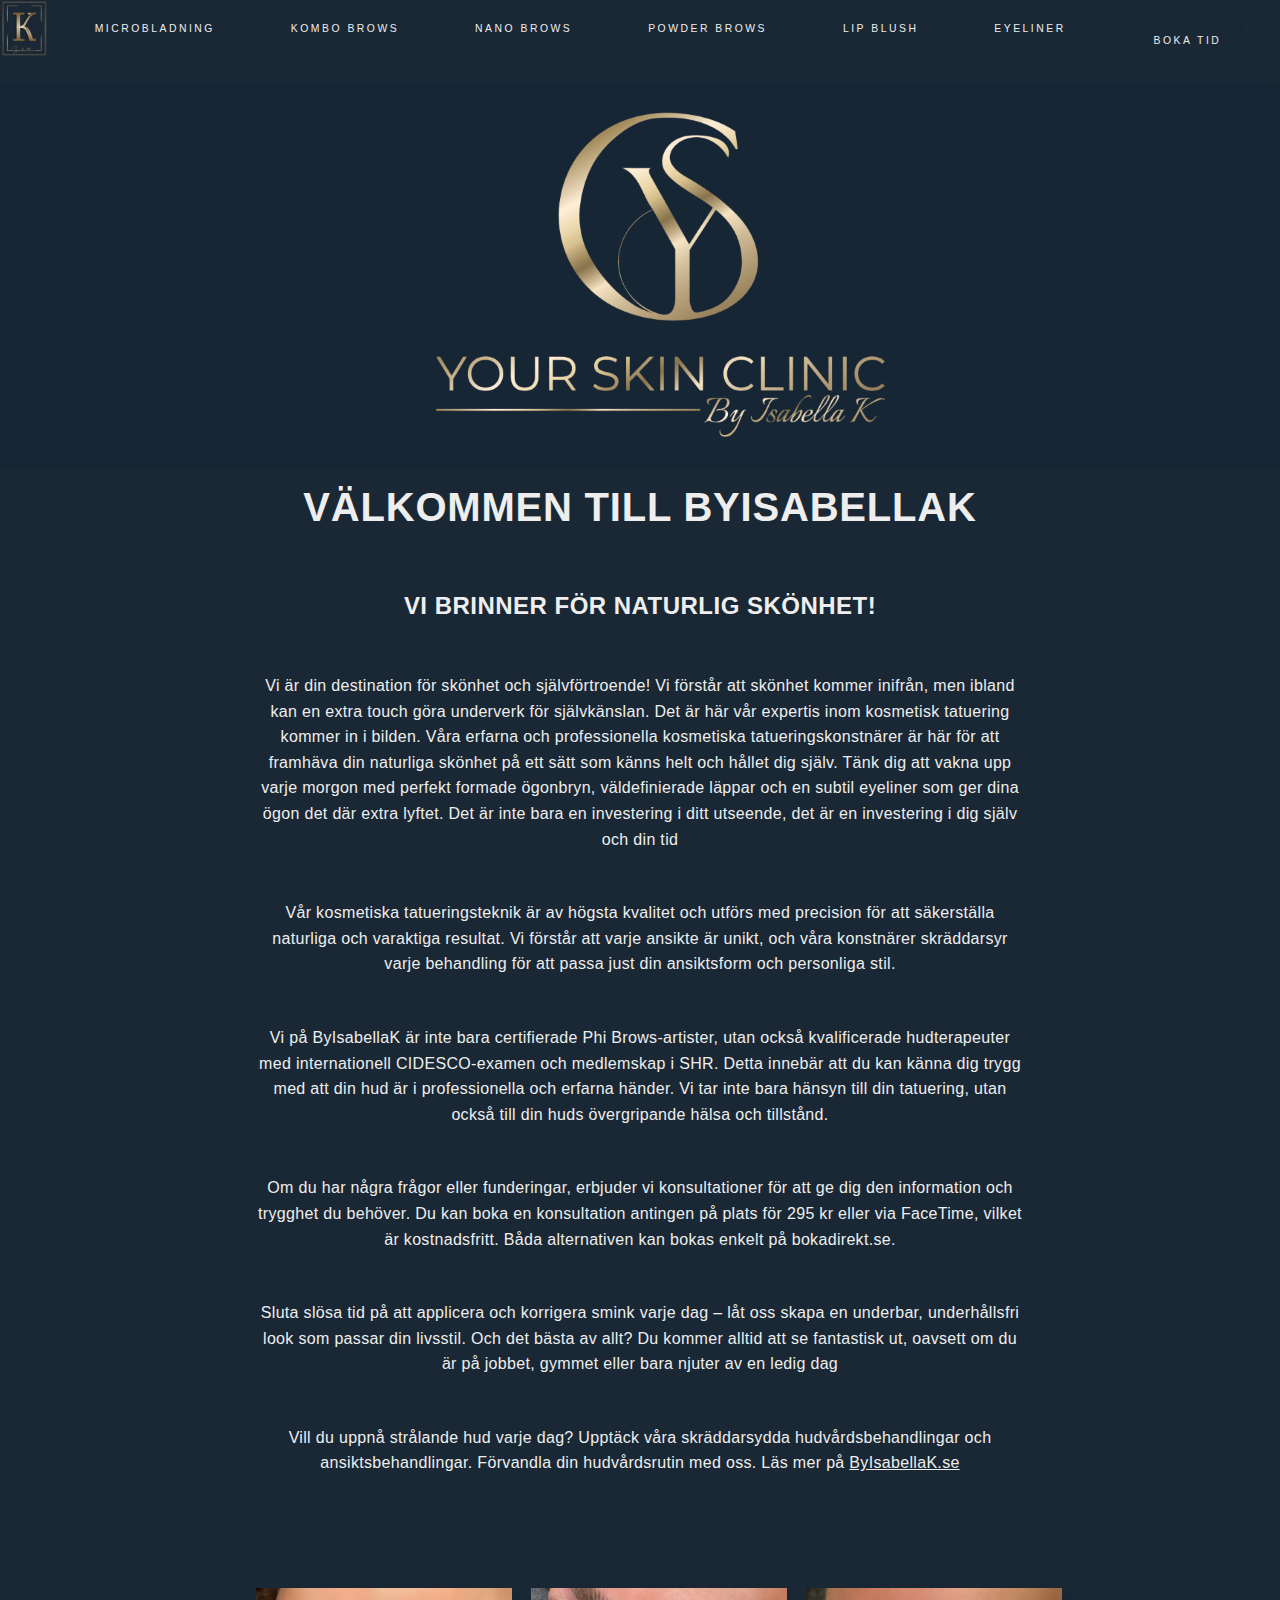
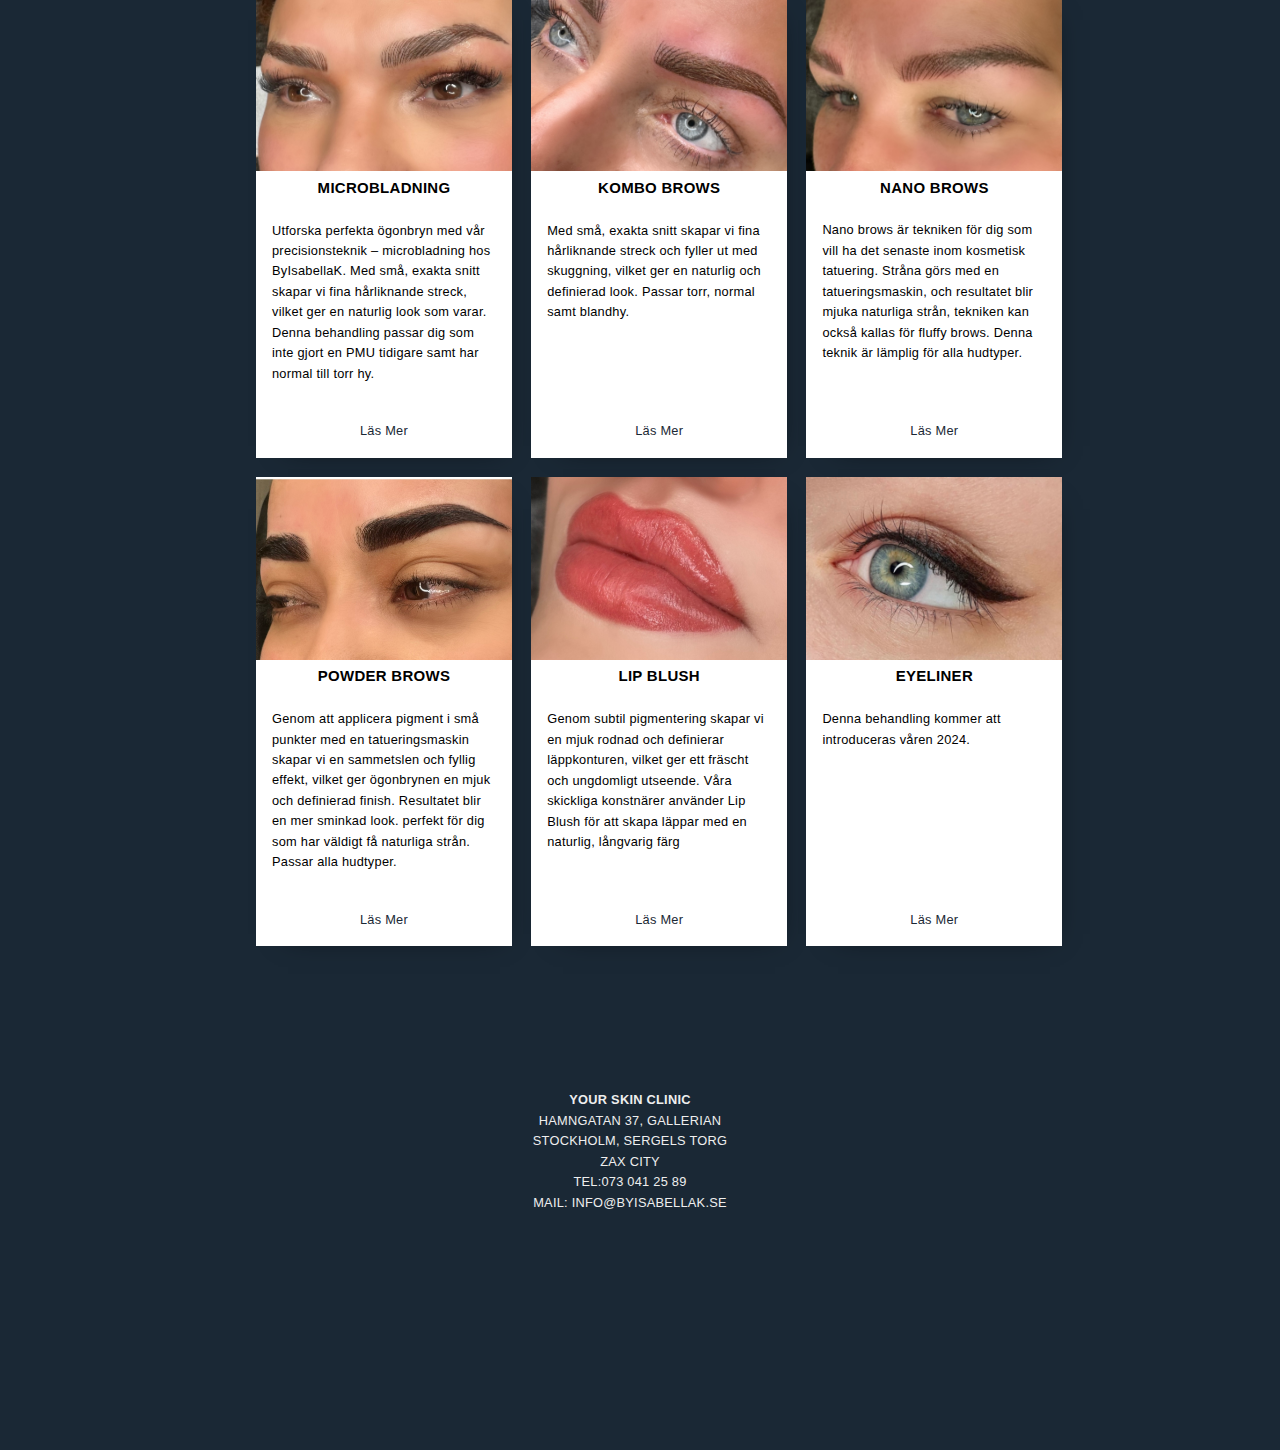
<file: index.html>
<!DOCTYPE html>
<html lang="en">
  <head>
    <meta charset="UTF-8" />
    <meta name="viewport" content="width=device-width, initial-scale=1.0" />
    <title>ByIsabellaK</title>
    <link rel="stylesheet" href="style.css" />
  </head>

  <body>
    <!-- Messenger Pluginprogram för chatt Code -->
    <div id="fb-root"></div>

    <!-- Your Pluginprogram för chatt code -->
    <div id="fb-customer-chat" class="fb-customerchat"></div>

    <script>
      var chatbox = document.getElementById("fb-customer-chat");
      chatbox.setAttribute("page_id", "108899498593846");
      chatbox.setAttribute("attribution", "biz_inbox");
    </script>

    <!-- Your SDK code -->
    <script>
      window.fbAsyncInit = function () {
        FB.init({
          xfbml: true,
          version: "v18.0",
        });
      };

      (function (d, s, id) {
        var js,
          fjs = d.getElementsByTagName(s)[0];
        if (d.getElementById(id)) return;
        js = d.createElement(s);
        js.id = id;
        js.src = "https://connect.facebook.net/sv_SE/sdk/xfbml.customerchat.js";
        fjs.parentNode.insertBefore(js, fjs);
      })(document, "script", "facebook-jssdk");
    </script>

    <!-- Preloader
    <div class="preloader">
      <img class="logo" src="./huvudsida/navlogga-huvudsida.png" alt="logo" />
    </div>
  -->

    <div class="bigcontainer-huvudsida">
      <div class="container-1huvudsida">
        <section class="section-1huvudsida">
          <a href="index.html">
            <img
              src="huvudsida/navlogga-huvudsida.png"
              class="navlogga-huvudsida"
            />
          </a>
          <nav class="hero-1huvudsida">
            <ol class="hero-1huvudsida">
              <li class="hero-1huvudsida-element">
                <a href="microbladning.html" class="hero-1huvudsida-element"
                  >Microbladning
                </a>
              </li>
              <li class="hero-1huvudsida-element">
                <a href="kombo_brows.html" class="hero-1huvudsida-element"
                  >Kombo brows</a
                >
              </li>
              <li class="hero-1huvudsida-element">
                <a href="nano_brows.html" class="hero-1huvudsida-element"
                  >Nano brows</a
                >
              </li>
              <li class="hero-1huvudsida-element">
                <a href="powder_brows.html" class="hero-1huvudsida-element"
                  >Powder brows</a
                >
              </li>
              <li class="hero-1huvudsida-element">
                <a href="lip_blush.html" class="hero-1huvudsida-element"
                  >Lip Blush</a
                >
              </li>
              <li class="hero-1huvudsida-element">
                <a href="eyeliner.html" class="hero-1huvudsida-element"
                  >Eyeliner</a
                >
              </li>
              <li class="hero-1huvudsida-element">
                <a
                  href="https://bokadirekt.se/places/by-isabella-k-48263"
                  target="_blank"
                  class="hero-1huvudsida-element button bokatidknapp"
                  >Boka tid</a
                >
              </li>
            </ol>
            <div class="hamburger-container">
              <span>MENY</span>
              <div class="hamburger">
                <span class="bar"></span>
                <span class="bar"></span>
                <span class="bar"></span>
              </div>
            </div>
          </nav>
        </section>
      </div>

      <div class="container-2huvudsida">
        <img
          alt="Ansiktsbehandling"
          src="huvudsida/nylogga.png"
          class="cover-picture-huvudsida"
        />
      </div>
      <div class="container-3huvudsida">
        <section class="section-2huvudsida">
          <h3 class="text-1huvudsida">Välkommen till ByIsabellaK</h3>
          <h4 class="text-2huvudsida">Vi brinner för naturlig skönhet!</h4>

          <p class="text-3huvudsida">
            Vi är din destination för skönhet och självförtroende! Vi förstår
            att skönhet kommer inifrån, men ibland kan en extra touch göra
            underverk för självkänslan. Det är här vår expertis inom kosmetisk
            tatuering kommer in i bilden. Våra erfarna och professionella
            kosmetiska tatueringskonstnärer är här för att framhäva din
            naturliga skönhet på ett sätt som känns helt och hållet dig själv.
            Tänk dig att vakna upp varje morgon med perfekt formade ögonbryn,
            väldefinierade läppar och en subtil eyeliner som ger dina ögon det
            där extra lyftet. Det är inte bara en investering i ditt utseende,
            det är en investering i dig själv och din tid
          </p>

          <p class="text-4huvudsida">
            Vår kosmetiska tatueringsteknik är av högsta kvalitet och utförs med
            precision för att säkerställa naturliga och varaktiga resultat. Vi
            förstår att varje ansikte är unikt, och våra konstnärer skräddarsyr
            varje behandling för att passa just din ansiktsform och personliga
            stil.
          </p>
          <p class="text-4huvudsida">
            Vi på ByIsabellaK är inte bara certifierade Phi Brows-artister, utan
            också kvalificerade hudterapeuter med internationell CIDESCO-examen
            och medlemskap i SHR. Detta innebär att du kan känna dig trygg med
            att din hud är i professionella och erfarna händer. Vi tar inte bara
            hänsyn till din tatuering, utan också till din huds övergripande
            hälsa och tillstånd.
          </p>
          <p class="text-4huvudsida">
            Om du har några frågor eller funderingar, erbjuder vi konsultationer
            för att ge dig den information och trygghet du behöver. Du kan boka
            en konsultation antingen på plats för 295 kr eller via FaceTime,
            vilket är kostnadsfritt. Båda alternativen kan bokas enkelt på
            bokadirekt.se.
          </p>

          <p class="text-4huvudsida">
            Sluta slösa tid på att applicera och korrigera smink varje dag – låt
            oss skapa en underbar, underhållsfri look som passar din livsstil.
            Och det bästa av allt? Du kommer alltid att se fantastisk ut,
            oavsett om du är på jobbet, gymmet eller bara njuter av en ledig dag
          </p>
          <p class="text-4huvudsida">
            Vill du uppnå strålande hud varje dag? Upptäck våra skräddarsydda
            hudvårdsbehandlingar och ansiktsbehandlingar. Förvandla din
            hudvårdsrutin med oss. Läs mer på
            <a href="https://www.ByIsabellaK.se">ByIsabellaK.se</a>
          </p>
        </section>
      </div>

      <div class="container-4huvudsida">
        <section class="section-3huvudsida">
          <div class="cont-flyers-huvudsida">
            <img
              src="plasmapen/microbladningframsida.jpg"
              class="cont-flyers-huvudsida-img"
            />
            <h3>Microbladning</h3>
            <p>
              Utforska perfekta ögonbryn med vår precisionsteknik –
              microbladning hos ByIsabellaK. Med små, exakta snitt skapar vi
              fina hårliknande streck, vilket ger en naturlig look som varar.
              Denna behandling passar dig som inte gjort en PMU tidigare samt
              har normal till torr hy.
            </p>
            <a href="microbladning.html" class="lasmer">Läs Mer </a>
          </div>
          <div class="cont-flyers-huvudsida">
            <img
              src="microneedling/KombobrowsNYframsida.jpg"
              class="cont-flyers-huvudsida-img"
            />
            <h3>Kombo Brows</h3>
            <p>
              Med små, exakta snitt skapar vi fina hårliknande streck och fyller
              ut med skuggning, vilket ger en naturlig och definierad look.
              Passar torr, normal samt blandhy.
            </p>
            <a href="kombo_brows.html" class="lasmer">Läs Mer </a>
          </div>
          <div class="cont-flyers-huvudsida">
            <img src="isr/nanobrows.PNG" class="cont-flyers-huvudsida-img" />
            <h3>Nano brows</h3>
            <p>
              Nano brows är tekniken för dig som vill ha det senaste inom
              kosmetisk tatuering. Stråna görs med en tatueringsmaskin, och
              resultatet blir mjuka naturliga strån, tekniken kan också kallas
              för fluffy brows. Denna teknik är lämplig för alla hudtyper.
            </p>
            <a href="lip_blush.html" class="lasmer">Läs Mer </a>
          </div>
          <div class="cont-flyers-huvudsida">
            <img
              src="kemiskpeeling/powderbrowsframsida.jpg"
              class="cont-flyers-huvudsida-img"
            />
            <h3>Powder brows</h3>
            <p>
              Genom att applicera pigment i små punkter med en tatueringsmaskin
              skapar vi en sammetslen och fyllig effekt, vilket ger ögonbrynen
              en mjuk och definierad finish. Resultatet blir en mer sminkad
              look. perfekt för dig som har väldigt få naturliga strån. Passar
              alla hudtyper.
            </p>
            <a href="nano_brows.html" class="lasmer">Läs Mer </a>
          </div>

          <div class="cont-flyers-huvudsida">
            <img
              src="ansiktsbehandling/lipblushNYframsida.jpg"
              class="cont-flyers-huvudsida-img"
            />
            <h3>Lip Blush</h3>
            <p>
              Genom subtil pigmentering skapar vi en mjuk rodnad och definierar
              läppkonturen, vilket ger ett fräscht och ungdomligt utseende. Våra
              skickliga konstnärer använder Lip Blush för att skapa läppar med
              en naturlig, långvarig färg
            </p>
            <a href="#" class="lasmer">Läs Mer </a>
          </div>

          <div class="cont-flyers-huvudsida">
            <img
              src="lashlift/eyelinerframsida.jpg"
              class="cont-flyers-huvudsida-img"
            />
            <h3>Eyeliner</h3>
            <p>Denna behandling kommer att introduceras våren 2024.</p>
            <a href="#" class="lasmer">Läs Mer </a>
          </div>
        </section>
      </div>
      <div class="container-5huvudsida">
        <div class="section-4huvudsida">
          <div class="footermore-info">
            <footer class="footer-container-huvudsida">
              <h3 class="footer-text-1-huvudsida">Your Skin Clinic</h3>
              <p class="footer-address-huvudsida">Hamngatan 37, Gallerian</p>
              <p class="footer-address-huvudsida">Stockholm, Sergels Torg</p>
              <p class="footer-address-huvudsida">Zax City</p>
              <p class="footer-telefon-huvudsida">TEL:073 041 25 89</p>
              <p class="footer-telefon-huvudsida">MAIL: Info@byisabellak.se</p>
            </footer>
          </div>
        </div>
      </div>
    </div>

    <script src="./app.js"></script>
  </body>
</html>
</file>
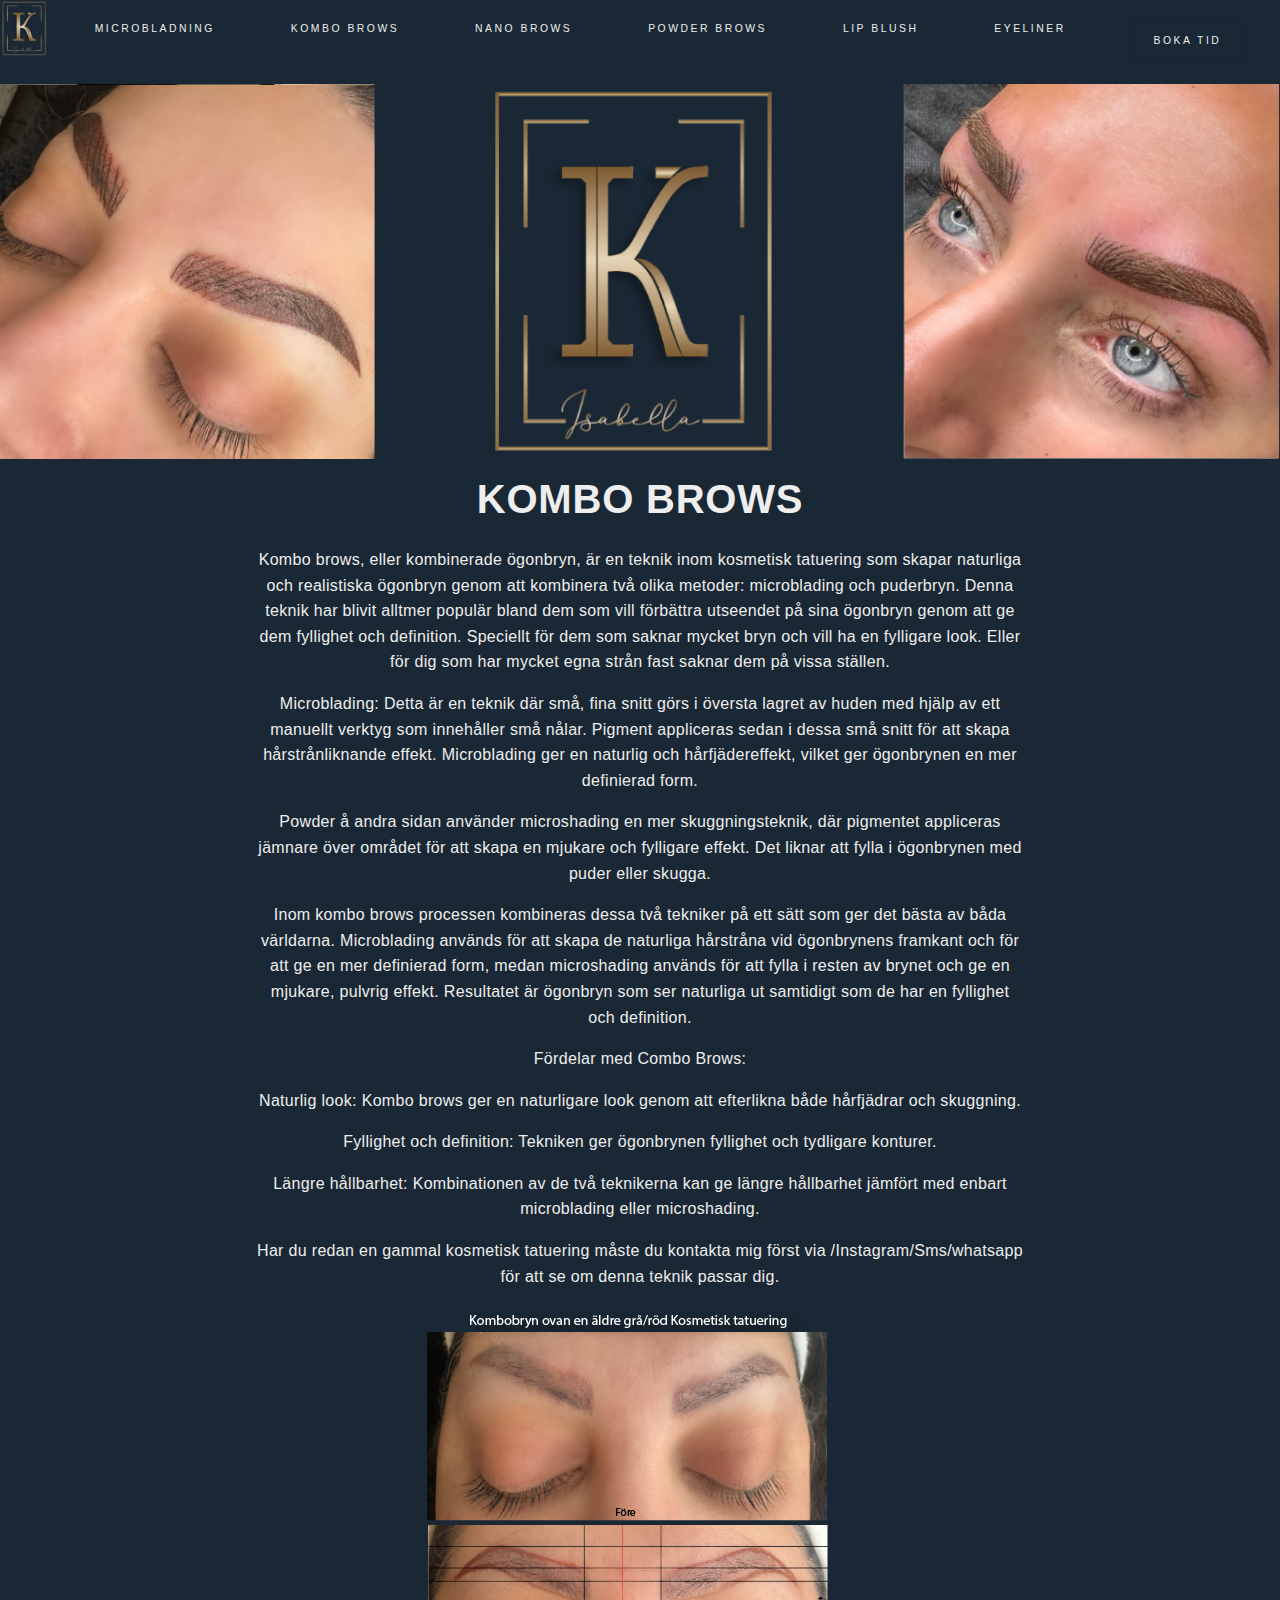
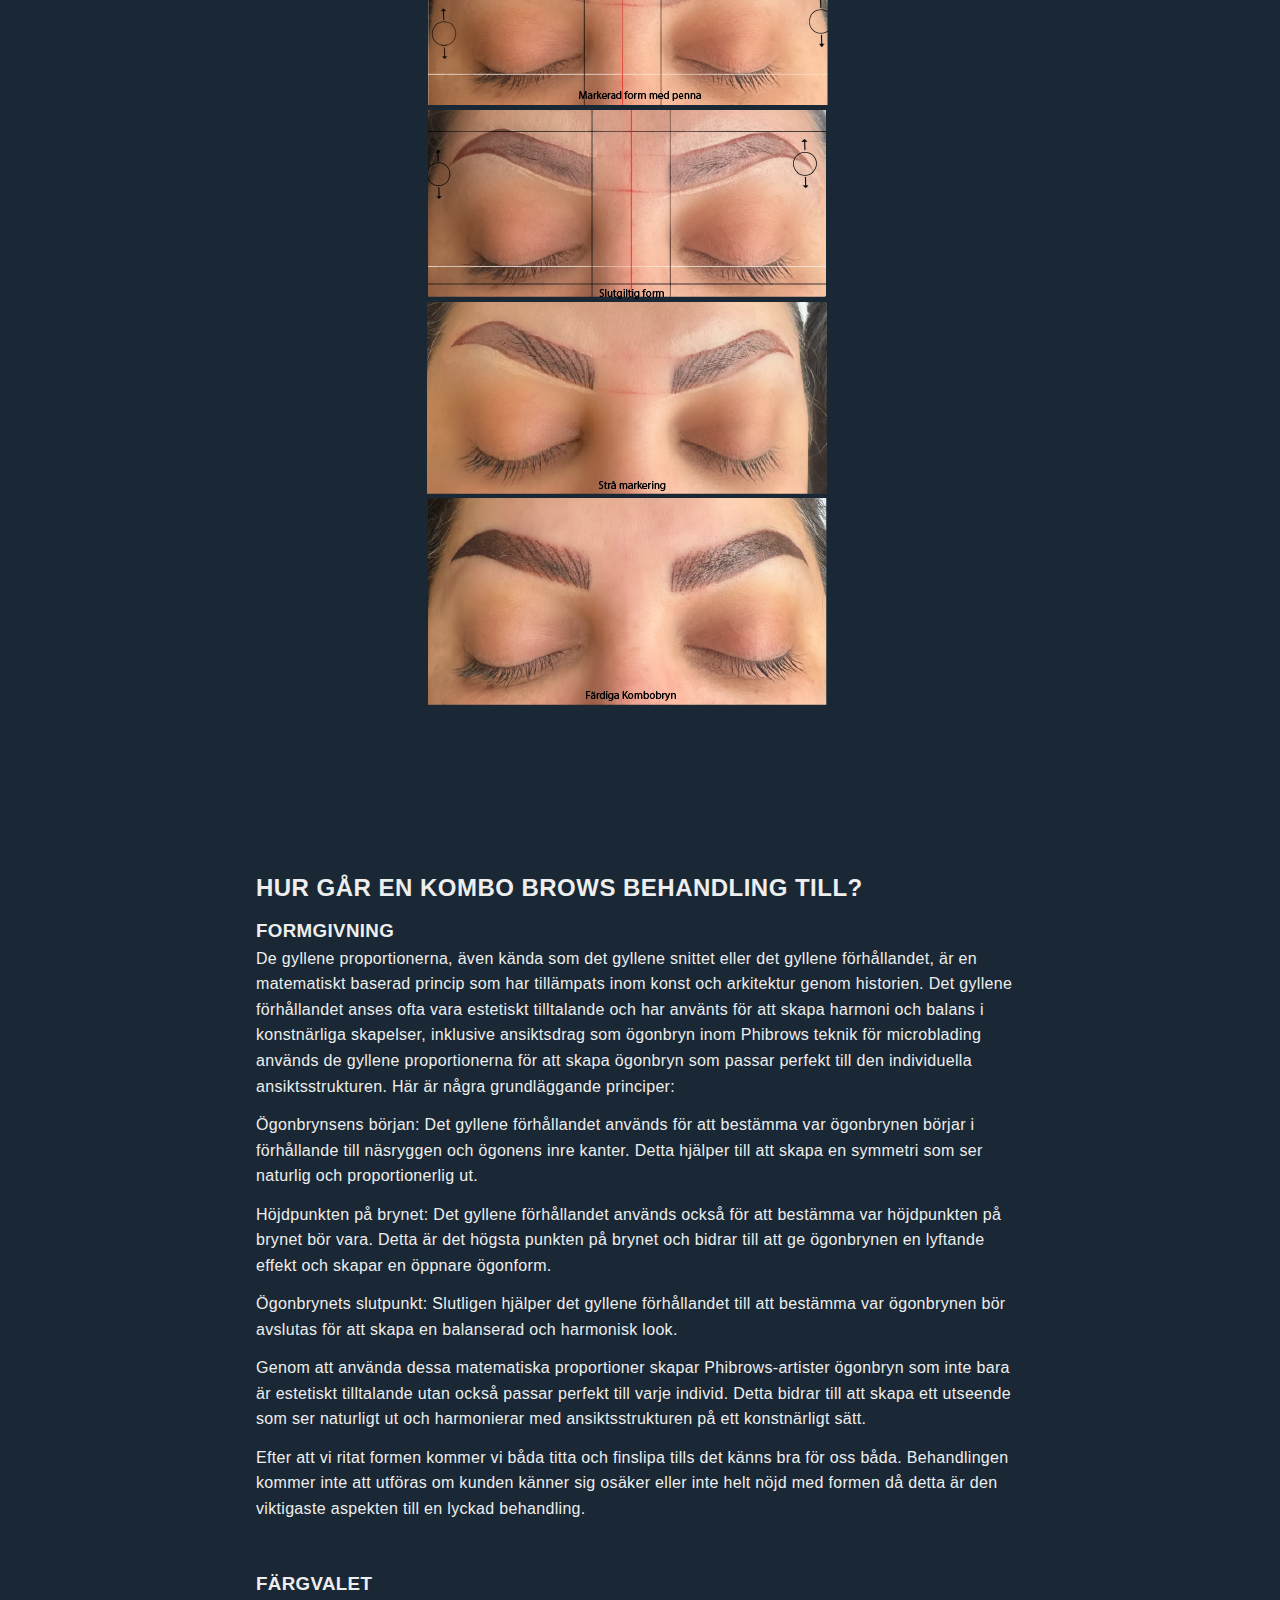
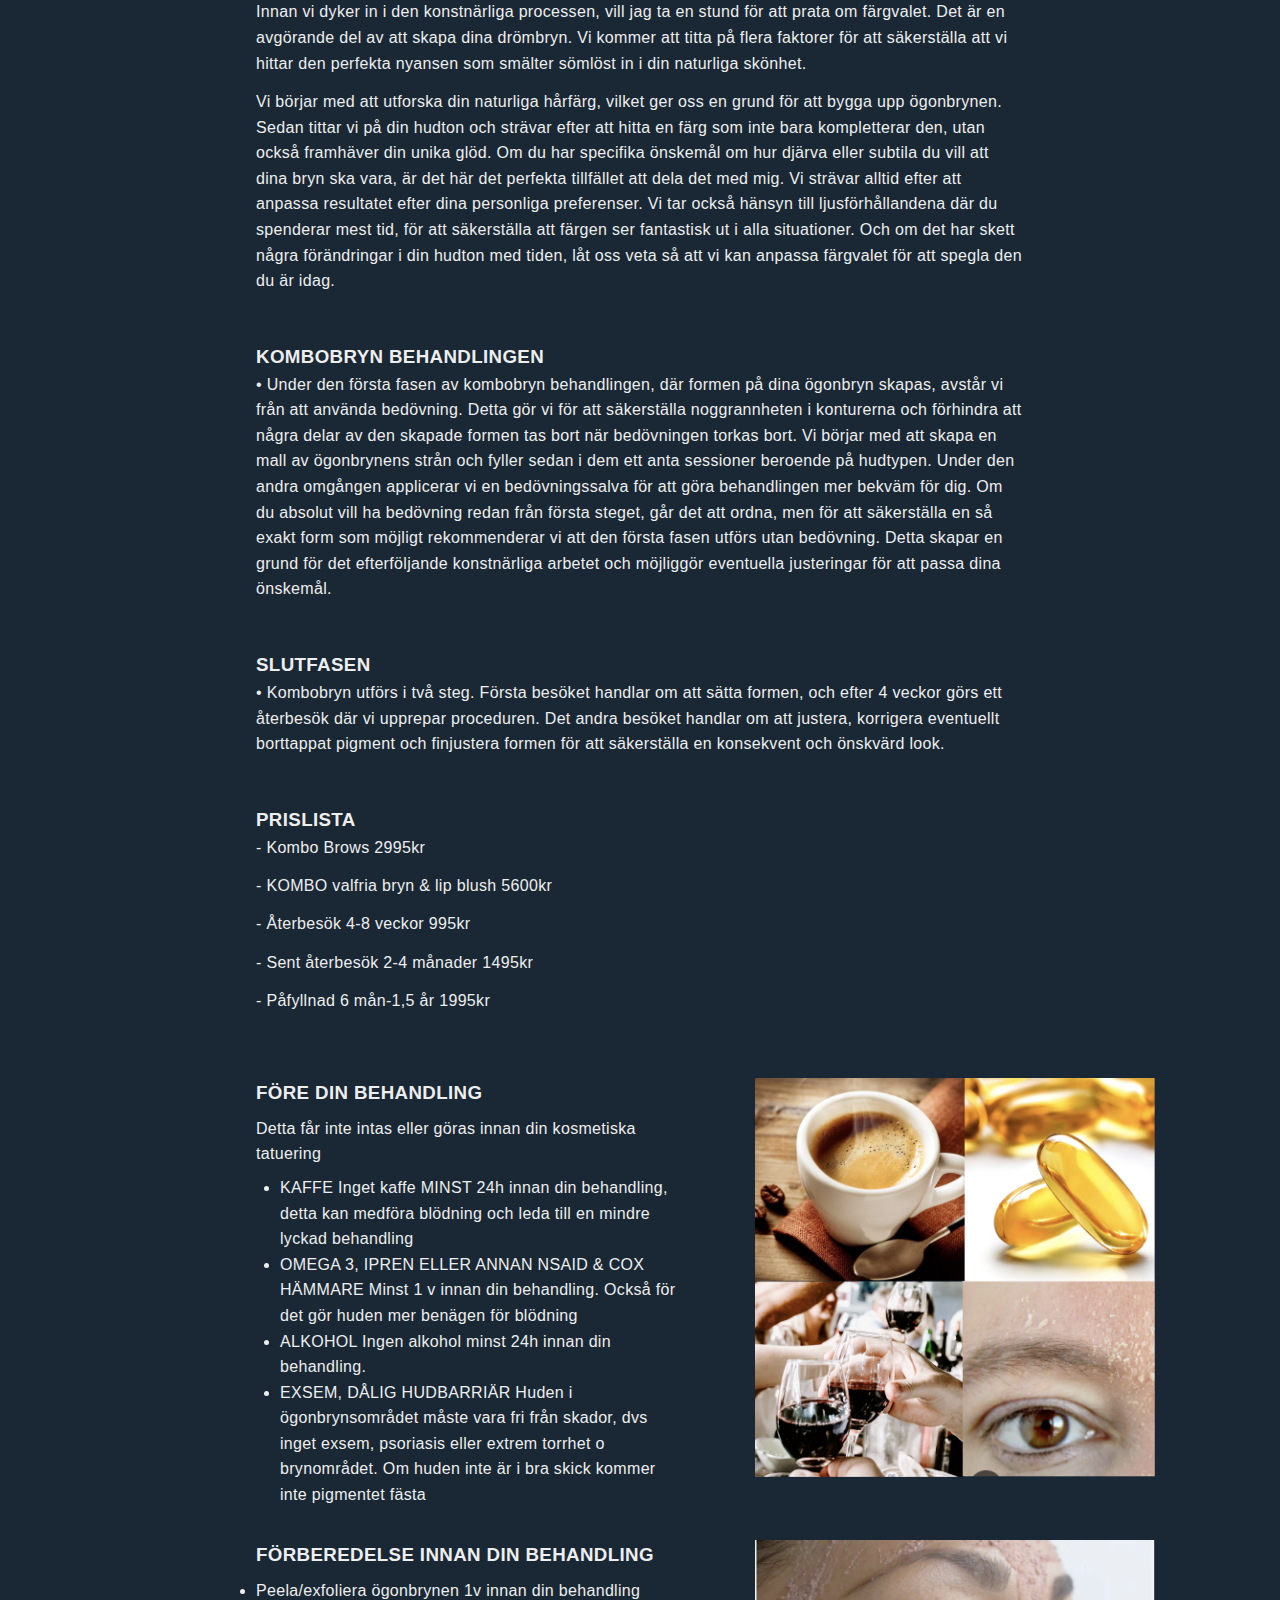
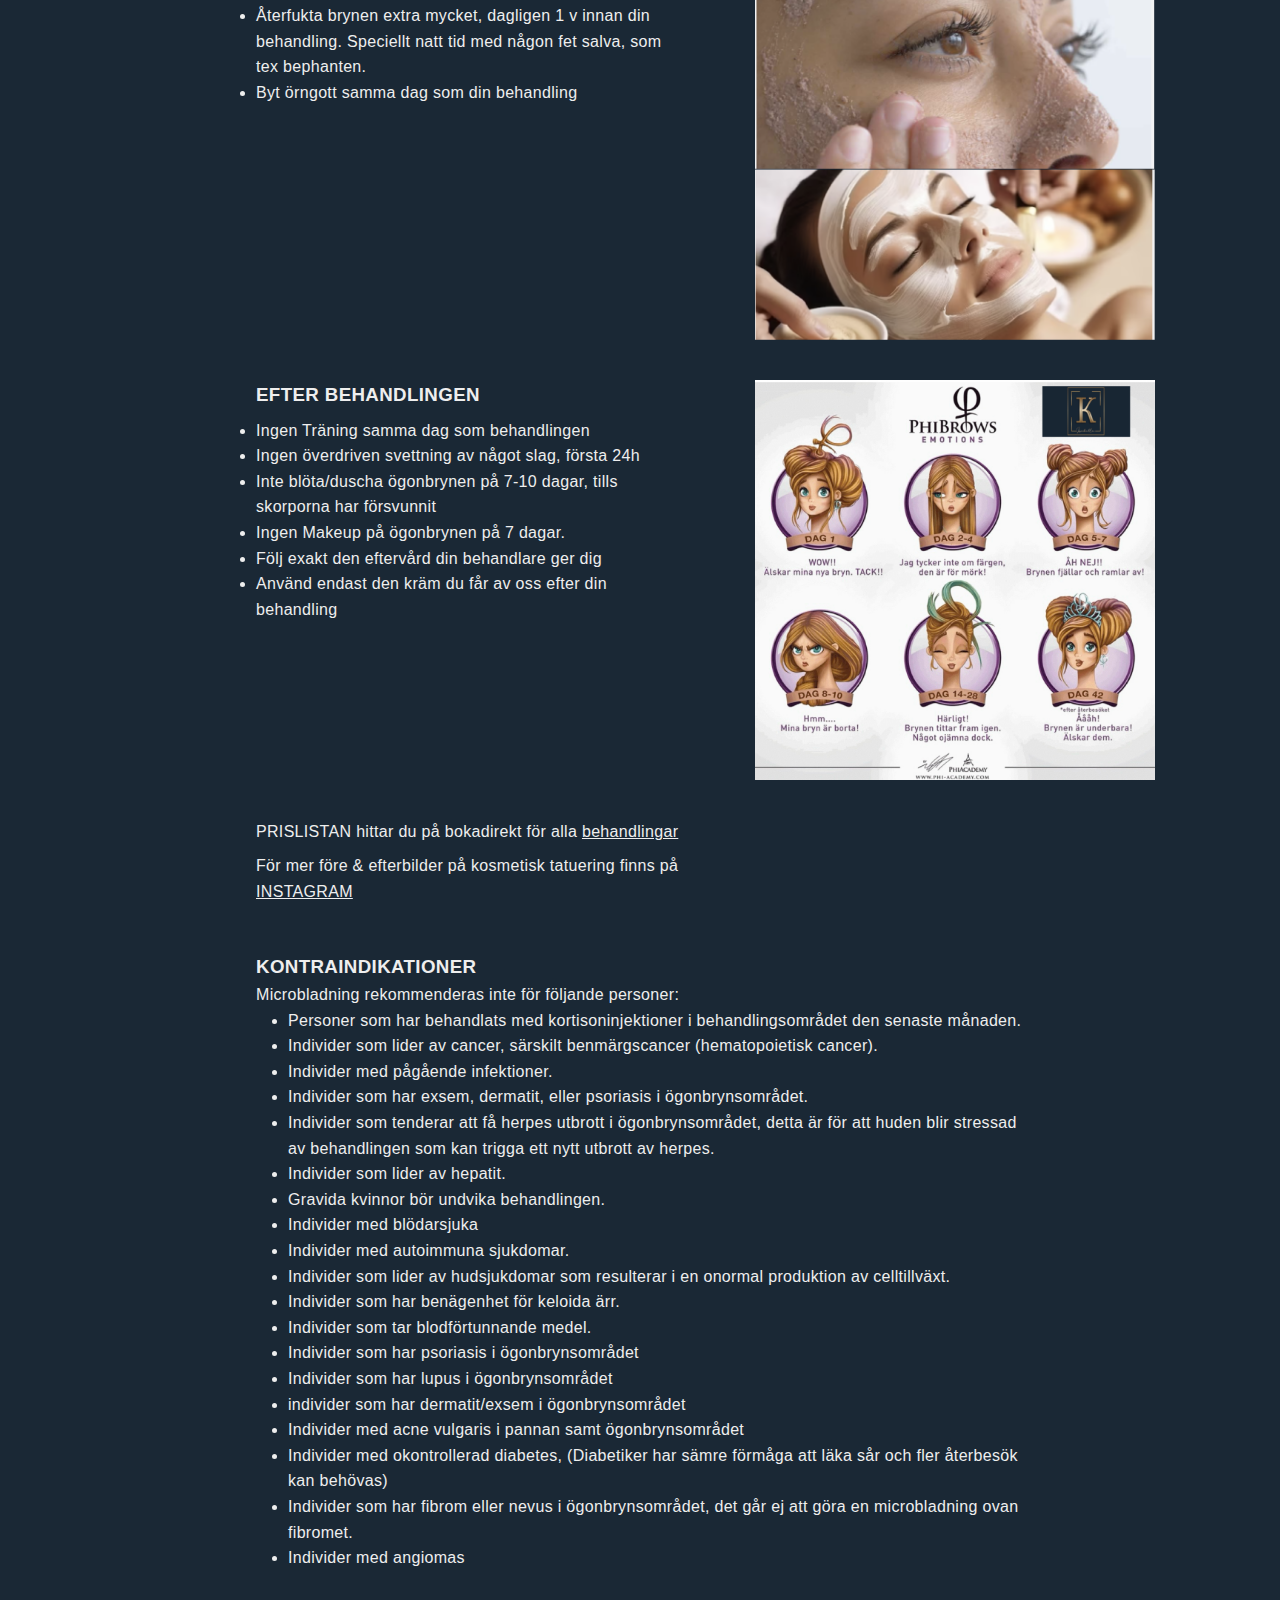
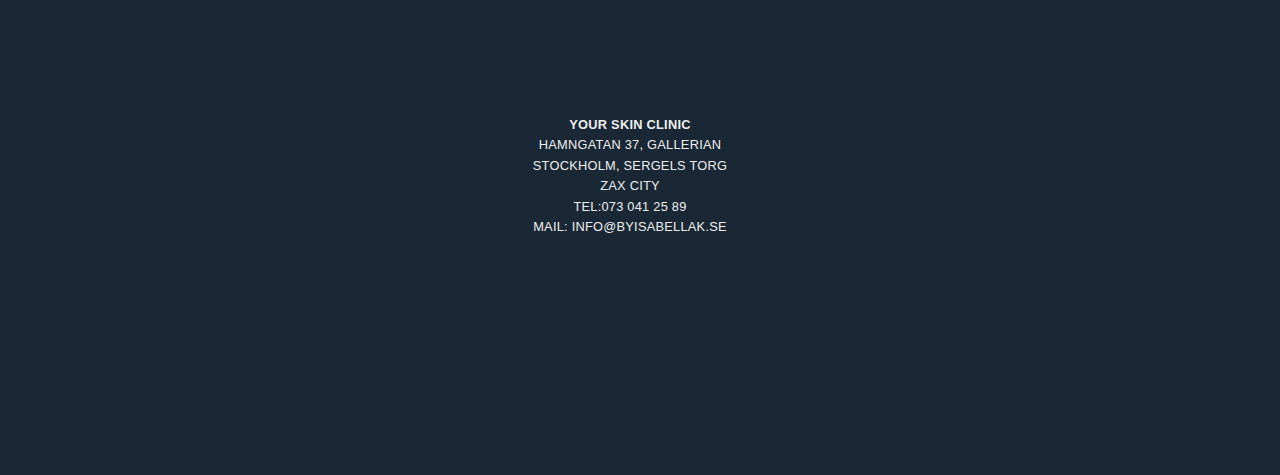
<file: kombo_brows.html>
<!DOCTYPE html>
<html lang="en">
  <head>
    <meta charset="UTF-8" />
    <meta name="viewport" content="width=device-width, initial-scale=1.0" />
    <title>ByIsabellaK</title>
    <link rel="stylesheet" href="style.css" />
  </head>

  <body>
    <!-- Messenger Pluginprogram för chatt Code -->
    <div id="fb-root"></div>

    <!-- Your Pluginprogram för chatt code -->
    <div id="fb-customer-chat" class="fb-customerchat"></div>

    <script>
      var chatbox = document.getElementById("fb-customer-chat");
      chatbox.setAttribute("page_id", "108899498593846");
      chatbox.setAttribute("attribution", "biz_inbox");
    </script>

    <!-- Your SDK code -->
    <script>
      window.fbAsyncInit = function () {
        FB.init({
          xfbml: true,
          version: "v18.0",
        });
      };

      (function (d, s, id) {
        var js,
          fjs = d.getElementsByTagName(s)[0];
        if (d.getElementById(id)) return;
        js = d.createElement(s);
        js.id = id;
        js.src = "https://connect.facebook.net/sv_SE/sdk/xfbml.customerchat.js";
        fjs.parentNode.insertBefore(js, fjs);
      })(document, "script", "facebook-jssdk");
    </script>

    <div class="big-container-microneedling">
      <div class="container-1huvudsida">
        <section class="section-1huvudsida">
          <a href="index.html">
            <img
              src="huvudsida/navlogga-huvudsida.png"
              class="navlogga-huvudsida"
            />
          </a>
          <nav class="hero-1huvudsida">
            <ol class="hero-1huvudsida">
              <li class="hero-1huvudsida-element">
                <a href="microbladning.html" class="hero-1huvudsida-element"
                  >Microbladning
                </a>
              </li>
              <li class="hero-1huvudsida-element">
                <a href="kombo_brows.html" class="hero-1huvudsida-element"
                  >Kombo brows</a
                >
              </li>
              <li class="hero-1huvudsida-element">
                <a href="nano_brows.html" class="hero-1huvudsida-element"
                  >Nano brows</a
                >
              </li>
              <li class="hero-1huvudsida-element">
                <a href="powder_brows.html" class="hero-1huvudsida-element"
                  >Powder brows</a
                >
              </li>
              <li class="hero-1huvudsida-element">
                <a href="lip_blush.html" class="hero-1huvudsida-element"
                  >Lip Blush</a
                >
              </li>
              <li class="hero-1huvudsida-element">
                <a href="eyeliner.html" class="hero-1huvudsida-element"
                  >Eyeliner</a
                >
              </li>
              <li class="hero-1huvudsida-element">
                <a
                  href="https://bokadirekt.se/places/by-isabella-k-48263"
                  target="_blank"
                  class="hero-1huvudsida-element button bokatidknapp"
                  >Boka tid</a
                >
              </li>
            </ol>
            <div class="hamburger-container">
              <span>MENY</span>
              <div class="hamburger">
                <span class="bar"></span>
                <span class="bar"></span>
                <span class="bar"></span>
              </div>
            </div>
          </nav>
        </section>
      </div>
      <div class="container-2microneedling">
        <img
          alt="Ansiktsbehandling"
          src="microneedling/kombobrowsheader.png"
          class="cover-picture-microneedling"
        />
      </div>
      <div class="container-3microneedling">
        <section class="section-3microneedling">
          <h1>kombo brows</h1>
          <p>
            Kombo brows, eller kombinerade ögonbryn, är en teknik inom kosmetisk
            tatuering som skapar naturliga och realistiska ögonbryn genom att
            kombinera två olika metoder: microblading och puderbryn. Denna
            teknik har blivit alltmer populär bland dem som vill förbättra
            utseendet på sina ögonbryn genom att ge dem fyllighet och
            definition. Speciellt för dem som saknar mycket bryn och vill ha en
            fylligare look. Eller för dig som har mycket egna strån fast saknar
            dem på vissa ställen.
          </p>
          <p>
            Microblading: Detta är en teknik där små, fina snitt görs i översta
            lagret av huden med hjälp av ett manuellt verktyg som innehåller små
            nålar. Pigment appliceras sedan i dessa små snitt för att skapa
            hårstrånliknande effekt. Microblading ger en naturlig och
            hårfjädereffekt, vilket ger ögonbrynen en mer definierad form.
          </p>
          <p>
            Powder å andra sidan använder microshading en mer skuggningsteknik,
            där pigmentet appliceras jämnare över området för att skapa en
            mjukare och fylligare effekt. Det liknar att fylla i ögonbrynen med
            puder eller skugga.
          </p>
          <p>
            Inom kombo brows processen kombineras dessa två tekniker på ett sätt
            som ger det bästa av båda världarna. Microblading används för att
            skapa de naturliga hårstråna vid ögonbrynens framkant och för att ge
            en mer definierad form, medan microshading används för att fylla i
            resten av brynet och ge en mjukare, pulvrig effekt. Resultatet är
            ögonbryn som ser naturliga ut samtidigt som de har en fyllighet och
            definition.
          </p>
          <p>Fördelar med Combo Brows:</p>
          <p>
            <strong>Naturlig look:</strong> Kombo brows ger en naturligare look
            genom att efterlikna både hårfjädrar och skuggning.
          </p>
          <p>
            <strong>Fyllighet och definition:</strong> Tekniken ger ögonbrynen
            fyllighet och tydligare konturer.
          </p>
          <p>
            <strong>Längre hållbarhet:</strong> Kombinationen av de två
            teknikerna kan ge längre hållbarhet jämfört med enbart microblading
            eller microshading.
          </p>
          <p>
            Har du redan en gammal kosmetisk tatuering måste du kontakta mig
            först via /Instagram/Sms/whatsapp för att se om denna teknik passar
            dig.
          </p>
          <img
            src="microneedling/Kombobrowsstepby.png"
            class="microbladning-bild"
          />
        </section>
      </div>
      <div class="container-4plasmapen-1">
        <div class="text-2-plasmapen">
          <h2>Hur går en Kombo Brows behandling till?</h2>
          <div class="list-grid-items">
            <div>
              <h3>FORMGIVNING</h3>
              <ul>
                <li>
                  <strong>De gyllene proportionerna,</strong> även kända som det
                  gyllene snittet eller det gyllene förhållandet, är en
                  matematiskt baserad princip som har tillämpats inom konst och
                  arkitektur genom historien. Det gyllene förhållandet anses
                  ofta vara estetiskt tilltalande och har använts för att skapa
                  harmoni och balans i konstnärliga skapelser, inklusive
                  ansiktsdrag som ögonbryn inom Phibrows teknik för microblading
                  används de gyllene proportionerna för att skapa ögonbryn som
                  passar perfekt till den individuella ansiktsstrukturen. Här är
                  några grundläggande principer:
                </li>
                <li>
                  <strong>Ögonbrynsens början:</strong> Det gyllene förhållandet
                  används för att bestämma var ögonbrynen börjar i förhållande
                  till näsryggen och ögonens inre kanter. Detta hjälper till att
                  skapa en symmetri som ser naturlig och proportionerlig ut.
                </li>
                <li>
                  <strong>Höjdpunkten på brynet:</strong> Det gyllene
                  förhållandet används också för att bestämma var höjdpunkten på
                  brynet bör vara. Detta är det högsta punkten på brynet och
                  bidrar till att ge ögonbrynen en lyftande effekt och skapar en
                  öppnare ögonform.
                </li>
                <li>
                  <strong>Ögonbrynets slutpunkt:</strong> Slutligen hjälper det
                  gyllene förhållandet till att bestämma var ögonbrynen bör
                  avslutas för att skapa en balanserad och harmonisk look.
                </li>
                <li>
                  Genom att använda dessa matematiska proportioner skapar
                  Phibrows-artister ögonbryn som inte bara är estetiskt
                  tilltalande utan också passar perfekt till varje individ.
                  Detta bidrar till att skapa ett utseende som ser naturligt ut
                  och harmonierar med ansiktsstrukturen på ett konstnärligt
                  sätt.
                </li>
                <li>
                  Efter att vi ritat formen kommer vi båda titta och finslipa
                  tills det känns bra för oss båda. Behandlingen kommer inte att
                  utföras om kunden känner sig osäker eller inte helt nöjd med
                  formen då detta är den viktigaste aspekten till en lyckad
                  behandling.
                </li>
              </ul>
            </div>
            <div>
              <h3>FÄRGVALET</h3>
              <ul>
                <li>
                  Innan vi dyker in i den konstnärliga processen, vill jag ta en
                  stund för att prata om färgvalet. Det är en avgörande del av
                  att skapa dina drömbryn. Vi kommer att titta på flera faktorer
                  för att säkerställa att vi hittar den perfekta nyansen som
                  smälter sömlöst in i din naturliga skönhet.
                </li>
                <li>
                  Vi börjar med att utforska din naturliga hårfärg, vilket ger
                  oss en grund för att bygga upp ögonbrynen. Sedan tittar vi på
                  din hudton och strävar efter att hitta en färg som inte bara
                  kompletterar den, utan också framhäver din unika glöd. Om du
                  har specifika önskemål om hur djärva eller subtila du vill att
                  dina bryn ska vara, är det här det perfekta tillfället att
                  dela det med mig. Vi strävar alltid efter att anpassa
                  resultatet efter dina personliga preferenser. Vi tar också
                  hänsyn till ljusförhållandena där du spenderar mest tid, för
                  att säkerställa att färgen ser fantastisk ut i alla
                  situationer. Och om det har skett några förändringar i din
                  hudton med tiden, låt oss veta så att vi kan anpassa färgvalet
                  för att spegla den du är idag.
                </li>
              </ul>
            </div>
            <div>
              <h3>KOMBOBRYN BEHANDLINGEN</h3>
              <ul>
                <li>
                  • Under den första fasen av kombobryn behandlingen, där formen
                  på dina ögonbryn skapas, avstår vi från att använda bedövning.
                  Detta gör vi för att säkerställa noggrannheten i konturerna
                  och förhindra att några delar av den skapade formen tas bort
                  när bedövningen torkas bort. Vi börjar med att skapa en mall
                  av ögonbrynens strån och fyller sedan i dem ett anta sessioner
                  beroende på hudtypen. Under den andra omgången applicerar vi
                  en bedövningssalva för att göra behandlingen mer bekväm för
                  dig. Om du absolut vill ha bedövning redan från första steget,
                  går det att ordna, men för att säkerställa en så exakt form
                  som möjligt rekommenderar vi att den första fasen utförs utan
                  bedövning. Detta skapar en grund för det efterföljande
                  konstnärliga arbetet och möjliggör eventuella justeringar för
                  att passa dina önskemål.
                </li>
              </ul>
            </div>
            <div>
              <h3>SLUTFASEN</h3>
              <ul>
                <li>
                  • Kombobryn utförs i två steg. Första besöket handlar om att
                  sätta formen, och efter 4 veckor görs ett återbesök där vi
                  upprepar proceduren. Det andra besöket handlar om att justera,
                  korrigera eventuellt borttappat pigment och finjustera formen
                  för att säkerställa en konsekvent och önskvärd look.
                </li>
              </ul>
            </div>
            <div>
              <h3>PRISLISTA</h3>
              <ul>
                <li><strong>- Kombo Brows</strong> 2995kr</li>
                <li>
                  <strong>- KOMBO valfria bryn & lip blush 5600kr</strong>
                </li>
                <li><strong>- Återbesök 4-8 veckor</strong> 995kr</li>
                <li><strong>- Sent återbesök 2-4 månader </strong> 1495kr</li>
                <li><strong>- Påfyllnad 6 mån-1,5 år</strong> 1995kr</li>
              </ul>
            </div>
          </div>
        </div>
      </div>
      <div class="container-4plasmapen-2">
        <section class="section-4plasmapen">
          <div class="image-plasmapen">
            <div class="text-3-plasmapen">
              <h3>FÖRE DIN BEHANDLING</h3>
              <p>
                Detta får inte intas eller göras innan din kosmetiska tatuering
              </p>
              <ul class="list-text-3-plasmapen">
                <li>
                  <strong>KAFFE</strong> Inget kaffe MINST 24h innan din
                  behandling, detta kan medföra blödning och leda till en mindre
                  lyckad behandling
                </li>
                <li>
                  <strong
                    >OMEGA 3, IPREN ELLER ANNAN NSAID & COX HÄMMARE</strong
                  >
                  Minst 1 v innan din behandling. Också för det gör huden mer
                  benägen för blödning
                </li>
                <li>
                  <strong>ALKOHOL</strong> Ingen alkohol minst 24h innan din
                  behandling.
                </li>
                <li>
                  <strong>EXSEM, DÅLIG HUDBARRIÄR</strong> Huden i
                  ögonbrynsområdet måste vara fri från skador, dvs inget exsem,
                  psoriasis eller extrem torrhet o brynområdet. Om huden inte är
                  i bra skick kommer inte pigmentet fästa
                </li>
              </ul>
            </div>
            <div class="container-bilder-plasmapen">
              <img
                src="ansiktsbehandling/INTEFÖRETATUERING.png"
                class="bilder-plasmapen"
              />
            </div>
          </div>
          <div class="image-plasmapen">
            <div class="text-3-plasmapen">
              <h3>FÖRBEREDELSE INNAN DIN BEHANDLING</h3>
              <ul>
                <li>Peela/exfoliera ögonbrynen 1v innan din behandling</li>
                <li>
                  Återfukta brynen extra mycket, dagligen 1 v innan din
                  behandling. Speciellt natt tid med någon fet salva, som tex
                  bephanten.
                </li>
                <li>Byt örngott samma dag som din behandling</li>
              </ul>
            </div>
            <div class="container-bilder-plasmapen">
              <img
                src="plasmapen/exfolieringtatuering.png"
                class="bilder-plasmapen"
              />
            </div>
          </div>
          <div class="image-plasmapen">
            <div class="text-3-plasmapen">
              <h3>EFTER BEHANDLINGEN</h3>
              <ul>
                <li>Ingen Träning samma dag som behandlingen</li>
                <li>Ingen överdriven svettning av något slag, första 24h</li>
                <li>
                  Inte blöta/duscha ögonbrynen på 7-10 dagar, tills skorporna
                  har försvunnit
                </li>
                <li>Ingen Makeup på ögonbrynen på 7 dagar.</li>
                <li>Följ exakt den eftervård din behandlare ger dig</li>
                <li>
                  Använd endast den kräm du får av oss efter din behandling
                </li>
              </ul>
            </div>
            <div class="container-bilder-plasmapen">
              <img src="plasmapen/phonto 35.JPG" class="bilder-plasmapen" />
            </div>
          </div>
          <div class="image-plasmapen">
            <div class="text-2-plasmapen">
              <p>
                <strong
                  >PRISLISTAN hittar du på bokadirekt för alla
                  <a
                    href="https://bokadirekt.se/places/by-isabella-k-48263"
                    target="_blank"
                    >behandlingar</a
                  ></strong
                >
              </p>
              <p>
                <strong
                  >För mer före & efterbilder på kosmetisk tatuering finns på
                  <a
                    href="https://www.instagram.com/byisabellak"
                    target="_blank"
                  >
                    INSTAGRAM</a
                  ></strong
                >
              </p>
            </div>
          </div>
        </section>
      </div>
      <div class="container-4plasmapen-3">
        <section class="section-4-2plasmapen">
          <div class="avs-1">
            <h3>KONTRAINDIKATIONER</h3>
            <p>Microbladning rekommenderas inte för följande personer:</p>
            <ul>
              <li>
                Personer som har behandlats med kortisoninjektioner i
                behandlingsområdet den senaste månaden.
              </li>
              <li>
                Individer som lider av cancer, särskilt benmärgscancer
                (hematopoietisk cancer).
              </li>
              <li>Individer med pågående infektioner.</li>
              <li>
                Individer som har exsem, dermatit, eller psoriasis i
                ögonbrynsområdet.
              </li>
              <li>
                Individer som tenderar att få herpes utbrott i ögonbrynsområdet,
                detta är för att huden blir stressad av behandlingen som kan
                trigga ett nytt utbrott av herpes.
              </li>
              <li>Individer som lider av hepatit.</li>
              <li>Gravida kvinnor bör undvika behandlingen.</li>
              <li>Individer med blödarsjuka</li>
              <li>Individer med autoimmuna sjukdomar.</li>
              <li>
                Individer som lider av hudsjukdomar som resulterar i en onormal
                produktion av celltillväxt.
              </li>
              <li>Individer som har benägenhet för keloida ärr.</li>
              <li>Individer som tar blodförtunnande medel.</li>

              <li>Individer som har psoriasis i ögonbrynsområdet</li>
              <li>Individer som har lupus i ögonbrynsområdet</li>
              <li>individer som har dermatit/exsem i ögonbrynsområdet</li>
              <li>
                Individer med acne vulgaris i pannan samt ögonbrynsområdet
              </li>
              <li>
                Individer med okontrollerad diabetes, (Diabetiker har sämre
                förmåga att läka sår och fler återbesök kan behövas)
              </li>
              <li>
                Individer som har fibrom eller nevus i ögonbrynsområdet, det går
                ej att göra en microbladning ovan fibromet.
              </li>
              <li>Individer med angiomas</li>
            </ul>
          </div>
        </section>
      </div>
      <div class="container-5huvudsida">
        <div class="section-4huvudsida">
          <div class="footermore-info">
            <footer class="footer-container-huvudsida">
              <h3 class="footer-text-1-huvudsida">Your Skin Clinic</h3>
              <p class="footer-address-huvudsida">Hamngatan 37, Gallerian</p>
              <p class="footer-address-huvudsida">Stockholm, Sergels Torg</p>
              <p class="footer-address-huvudsida">Zax City</p>
              <p class="footer-telefon-huvudsida">TEL:073 041 25 89</p>
              <p class="footer-telefon-huvudsida">MAIL: Info@byisabellak.se</p>
            </footer>
          </div>
        </div>
      </div>
    </div>

    <script src="./app.js"></script>
  </body>
</html>
</file>
<file: style.css>
/*
1. Huvudsida
2. Ansiktsbehandling
3. KemiskPeeling
4. Lashlift
5. Microneedling
6. ISR
7. Plasmapen
*/

* {
  margin: 0;
  padding: 0;
  box-sizing: border-box;
  font-family: "Muli", sans-serif;
  color: #eee;
  letter-spacing: 0.02em;
  line-height: 1.6;
  font-weight: 200;
}

body {
  background-color: #1a2835;
  overflow-x: hidden !important;
}

body h1,
body h2,
body h3,
body h4,
body h5,
body h6 {
  font-weight: bold;
}

/*All Big containers here*/

.bigcontainer-huvudsida {
  width: 100vw;
  display: grid;
  grid-template-columns: auto;
  grid-template-rows: repeat(5, auto);
}

.big-container-ansikte {
  display: grid;
  grid-template-rows: repeat(5, auto);
}

.big-container-isr {
}

.big-container-plasmapen {
}

/*All containers here*/
.container-1huvudsida {
  position: sticky;
  top: 0;
  z-index: 100;
  background-color: #1a2835;
}

.container-3huvudsida {
  margin-bottom: 7rem;
  display: grid;
  width: 100%;
  place-content: center;
}

.container-4huvudsida {
  display: grid;
  place-content: center;
  width: 100%;
}

.container-5huvudsida {
  display: grid;
  width: 100%;
  place-content: center;
  margin-top: 9rem;
}

.container-3ansikte {
  display: grid;
  place-content: center;
  width: 100%;
  margin-bottom: 8rem;
}

.container-6ansikte,
.container6-2ansikte {
  display: grid;
  place-content: center;
  width: 100%;
  margin-bottom: 8rem;
}

.container-4kemiskpeeling,
.container-4lashlift,
.container-4microneedling,
.container-4isr-1,
.container-4isr-2,
.container-4plasmapen-1,
.container-4plasmapen-2,
.container-4plasmapen-3 {
  display: grid;
  place-content: center;
  width: 100%;
}

/*.container-6ansikte {
  justify-self: stretch;
}
*/

.container-3kemiskpeeling,
.container-3lashlift,
.container-3microneedling,
.container-3isr,
.container-3plasmapen {
  display: grid;
  place-content: center;
  width: 100%;
  margin-bottom: 10rem;
}

.container-4kemiskpeeling {
  margin-bottom: 10rem;
}

.container-4isr-1 {
  margin-bottom: 3rem;
}

.container-4plasmapen-1 {
  margin-bottom: 4rem;
}

.container-4plasmapen-3 {
  margin-top: 3rem;
}
/*All sections here*/
.section-1huvudsida {
  display: grid;
  grid-template-columns: auto 1fr;
  grid-template-rows: repeat(4, auto);
  max-width: 100%;
}

.section-2huvudsida {
  max-width: 60vw;
  width: 100%;
  display: grid;
  grid-template-rows: repeat(4, auto);
  gap: 3rem;
  place-items: center;
  justify-content: center;
  font-size: 1rem;
}

.section-3huvudsida {
  display: grid;
  grid-template-columns: 1fr 1fr 1fr;
  grid-template-rows: 1fr 1fr;
  gap: 1.2rem;
  max-width: 60vw;
  width: 100%;
  justify-content: start;
  align-items: stretch;
  font-size: 0.8rem;
  align-content: stretch;
}

.section-4huvudsida {
  height: 40vh;
  width: 100%;
  max-width: 60vw;
  background-color: #1a2835;
  display: grid;
  grid-template-columns: repeat(3, auto);
  grid-template-rows: auto 1fr;
  gap: 10px;
}

.section-3ansikte {
  display: grid;
  grid-template-rows: repeat(9, auto);
  gap: 1rem;
  width: 100%;
  max-width: 60vw;
  text-align: center;
}

.section-4ansikte {
  display: grid;
  grid-template-rows: repeat(7, auto);
  gap: 1rem;
  width: 100%;
  max-width: 60vw;
  text-align: center;
}

.section6-2ansikte {
  display: grid;
  grid-template-rows: repeat(11, auto);
  gap: 1rem;
  width: 100%;
  max-width: 60vw;
}

.section-3kemiskpeeling {
  display: grid;
  grid-template-rows: repeat(6, auto);
  gap: 1rem;
  width: 100%;
  max-width: 60vw;
  text-align: center;
}

.section-4kemiskpeeling {
  display: grid;
  width: 100%;
  max-width: 60vw;
  grid-template-rows: repeat(1fr, 2);
  gap: 2rem;
}

.section-3lashlift {
  display: grid;
  grid-template-rows: repeat(5, auto);
  gap: 1rem;
  width: 100%;
  max-width: 60vw;
  text-align: center;
}

.section-4lashlift {
  display: grid;
  width: 100%;
  max-width: 60vw;
  grid-template-rows: repeat(1fr, 4);
  gap: 2rem;
}

.section-3microneedling {
  display: grid;
  grid-template-rows: repeat(5, auto);
  gap: 1rem;
  width: 100%;
  max-width: 60vw;
  text-align: center;
}

.section-4microneedling {
  display: grid;
  width: 100%;
  max-width: 60vw;
  grid-template-rows: repeat(1fr, 10);
  gap: 3rem;
}

.section-3isr {
  display: grid;
  grid-template-rows: repeat(4, auto);
  gap: 1rem;
  width: 100%;
  max-width: 60vw;
  text-align: center;
}

.section-4isr {
  display: grid;
  width: 100%;
  max-width: 60vw;
  grid-template-rows: repeat(1fr, 10);
  gap: 2rem;
}

.section-3plasmapen {
  display: grid;
  grid-template-rows: repeat(7, auto);
  gap: 1rem;
  width: 100%;
  max-width: 60vw;
  text-align: center;
}

.section-4plasmapen {
  display: grid;
  width: 100%;
  max-width: 60vw;
  grid-template-rows: repeat(1fr, 10);
  gap: 2rem;
}

.section-4-2plasmapen {
  display: grid;
  width: 100%;
  max-width: 60vw;
  grid-template-rows: repeat(1fr, 10);
  gap: 1rem;
}

/*All other smaller div grid containers here*/

.cont-flyers-huvudsida {
  display: grid;
  grid-template-columns: 1fr;
  grid-template-rows: auto auto auto 1fr;
  width: 20vw;
  background-color: white;
  gap: 0.3rem;
  transition: transform 0.2s;
  box-shadow: 10px 10px 27px -22px rgba(0, 0, 0, 0.75);
  height: 100%;
  align-content: start;
}

.cont-flyers-huvudsida:hover {
  transform: scale(1.05);
}

.footer-container-huvudsida {
  display: grid;
  grid-template-columns: auto auto;
  text-transform: uppercase;
  grid-template-rows: repeat(8, auto);
  justify-items: center;
}

.image-kemiskpeeling,
.image-lashlift {
  display: grid;
  grid-template-columns: 50% 40%;
  width: 100%;
  justify-content: space-between;
}

.text-biorepeel-kemiskpeeling {
  display: grid;
  grid-template-rows: repeat(4, auto);
  gap: 0.9rem;
  place-self: start;
}

.text-radians-kemiskpeeling {
  display: grid;
  grid-template-rows: repeat(6, auto);
  gap: 0.9rem;
  place-self: start;
}

.text-3-kemiskpeeling {
  display: grid;
  grid-template-rows: repeat(2, auto);
  gap: 0.9rem;
}

.lashbehandling-text-lashlift {
  display: grid;
  grid-template-rows: repeat(2, auto);
  gap: 0.5rem;
  place-self: start;
}

.text-2-microneedling {
  display: grid;
  grid-template-rows: repeat(4, auto);
  gap: 0.9rem;
  place-self: start;
}

.image-microneedling,
.image-isr,
.image-plasmapen {
  display: grid;
  grid-template-columns: 55% 35%;
  width: 100%;
  gap: 1.3rem;
  justify-content: space-between;
}

.text-3-microneedling,
.text-3-isr,
.text-3-plasmapen {
  display: grid;
  grid-template-rows: repeat(3, auto);
  gap: 0.5rem;
  place-self: start;
}

.text-utanbild-microneedling,
.text-utanbild-isr {
  display: grid;
  grid-template-rows: auto auto;
}

.text-4-microneedling,
.text-4-isr,
.text-4-plasmapen {
  display: grid;
  grid-template-rows: repeat(4, auto);
  gap: 0.5rem;
  place-self: start;
}

.text-utanbild-8-microneedling {
  display: grid;
  grid-template-rows: repeat(8, auto);
  gap: 1.6rem;
}

.text-isr-1 {
  display: grid;
  grid-template-columns: 55% 35%;
  width: 100%;
  justify-content: space-between;
  max-width: 60vw;
  gap: 2rem;
  grid-template-rows: auto auto;
}

.text-2-isr {
  display: grid;
  grid-template-rows: repeat(2, auto);
  gap: 0.9rem;
  place-self: start;
}

.text-2-plasmapen {
  display: grid;
  grid-template-rows: repeat(2, auto);
  gap: 0.5rem;
  place-self: start;
  max-width: 60vw;
}

.container-4plasmapen-1 ul {
  list-style: none;
  display: grid;
  gap: 0.8rem;
}
/*All grid-items here*/

.cont-flyers-huvudsida > a {
  justify-self: center;
  align-self: end;
  grid-row-start: 4;
}

.footer-container-huvudsida .footer-bokahar-huvudsida {
  grid-column-start: 1;
  grid-column-end: -1;
}

.footer-container-huvudsida .footer-bokadirekt-huvudsida {
  grid-column-start: 1;
  grid-column-end: 3;
}

.footer-container-huvudsida .footer-foljoss-huvudsida {
  grid-column-start: 1;
  grid-column-end: 3;
  font-weight: 700;
  font-size: 1.3rem;
}

.footer-container-huvudsida .footer-text-1-huvudsida {
  grid-column-start: 1;
  grid-column-end: 3;
  font-weight: 700;
  font-size: 0.8rem;
}

.footer-container-huvudsida .footer-address-huvudsida,
.footer-container-huvudsida .footer-telefon-huvudsida,
.footer-container-huvudsida .footer-email-huvudsida {
  grid-column-start: 1;
  grid-column-end: 3;
  font-size: 0.8rem;
}

.footer-instagram-huvudsida {
  grid-column-start: 1;
  grid-column-end: 2;
  display: flex;
  justify-content: end;
  align-items: center;
}

.text-3-microneedling ul {
  margin-left: 2rem;
}

.text-utanbild-8-microneedling ul {
  margin-left: 2rem;
}

/*All navbars here*/
ol.hero-1huvudsida {
  display: grid;
  grid-template-rows: 1fr;
  grid-template-columns: repeat(7, auto);
  gap: 5px;
  list-style-type: none;
  justify-items: center;
  width: 100vw;
  padding: 0.7rem;
  width: 100%;
}

.hero-1huvudsida-element {
  font-size: 0.65rem;
  letter-spacing: 2.5px;
  padding: 10px;
  text-transform: uppercase;
}

a.hero-1huvudsida-element:active,
a.hero-1huvudsida-element:link {
  text-decoration: none;
}

a.hero-1huvudsida-element:hover {
  text-decoration: none;
  color: #decaa9;
}

/*All cover pictures here*/
.cover-picture-huvudsida,
.cover-picture-ansikte,
.cover-picture-kemiskpeeling,
.cover-picture-lashlift,
.cover-picture-microneedling,
.cover-picture-isr,
.cover-picture-plasmapen {
  width: 100vw;
  object-fit: contain;
  overflow-clip-margin: unset;
  overflow: hidden;
  max-height: 100%;
}

/*Alla bilder här*/
.navlogga-huvudsida {
  width: 3rem;
  object-fit: contain;
}

.cont-flyers-huvudsida-img {
  object-fit: cover;
  max-width: 100%;
  padding: 0;
}

.footerlogga-huvudsida {
  width: 15vw;
  height: 40vh;
  align-self: start;
  justify-self: center;
}

.footer-instagram-huvudsida img {
  width: 35%;
  transition: transform 0.2s;
}

.footer-facebook-huvudsida img {
  width: 27%;
  transition: transform 0.2s;
}

.footer-instagram-huvudsida:hover,
.footer-facebook-huvudsida:hover {
  transform: scale(1.05);
}

.bilder-kemiskpeeling,
.bilder-lashlift,
.bilder-microneedling,
.bilder-isr,
.bilder-plasmapen {
  max-width: 400px;
  align-self: fill;
  justify-self: fill;
  height: auto;
}

h3 p {
  font-size: 1.78em;
}

.chat-button {
  position: fixed;
  bottom: 20px; /* Adjust this value to control the vertical position */
  right: 20px; /* Adjust this value to control the horizontal position */
  background-color: #ffe3e3;
  color: white;
  border: none;
  border-radius: 24px;
  padding: 0.5rem 0.6rem;
  font-size: 1rem;
  cursor: pointer;
  display: grid;
  grid-template-columns: 1fr 1fr 1fr;
  grid-template-rows: 1fr;
  column-gap: 1rem;
  align-items: center;
  justify-content: center;
}

.icon {
  margin-right: 10px;
  font-size: 1.5rem;
}

.chat-text {
  align-self: center;
}

.microneedling-img {
  width: 100vw;
}

.footer-facebook-huvudsida {
  display: flex;
  justify-content: start;
  align-items: center;
}

.tillval-ansikts p {
  text-align: left;
}

.lip-blush {
  max-width: 70%;
  object-fit: contain;
  overflow-clip-margin: unset;
  overflow: hidden;
  max-height: 100%;
  margin: 0 auto;
}

.microbladning-bild {
  max-width: 70%;
  object-fit: contain;
  overflow-clip-margin: unset;
  overflow: hidden;
  max-height: 100%;
  margin: 0 auto;
}

/*All special text properties at the end*/
h3.text-1huvudsida,
.section-3ansikte h1,
.section-3kemiskpeeling h1,
.section-3lashlift h1,
.section-3microneedling h1,
.section-3isr h1,
.section-3plasmapen h1 {
  font-size: 2.5rem;
  font-weight: 700;
  text-transform: uppercase;
}

.refertootherwebsite {
  font-size: 1.5rem;
}

h4.text-2huvudsida {
  font-size: 1.5rem;
  text-transform: uppercase;
}

p.text-3huvudsida,
p.text-4huvudsida {
  text-align: center;
}

.cont-flyers-huvudsida > h3 {
  text-transform: uppercase;
  text-align: center;
}

.cont-flyers-huvudsida p,
.cont-flyers-huvudsida a {
  padding: 1rem;
}

.cont-flyers-huvudsida p,
.cont-flyers-huvudsida h3 {
  color: black;
}

.varning-ansikte {
  font-size: 0.8rem;
  font-style: italic;
}

.section-4isr h2 {
  text-align: center;
}

.container-4isr-2 h3 {
  text-transform: uppercase;
}

.list-text-3-plasmapen {
  margin-left: 1.5rem;
}

.text-3-isr ul,
.section-4-2plasmapen ul {
  margin-left: 2rem;
}

.text-2-plasmapen h2 {
  text-transform: uppercase;
}

.list-grid-items {
  display: grid;
  gap: 3rem;
}

.lasmer {
  text-decoration: none;
  color: #1a2835;
}

.container-bilder-microneedling {
  max-width: 400px;
}
.bilder-lashlift,
.bilder-isr,
.bilder-plasmapen {
  max-width: 400px;
  height: auto;
}
.button {
  display: inline-block;
  padding: 10px 20px;
  text-decoration: none;
  border: 2px solid #162633;
  border-radius: 5px;
  color: black;
  background-color: transparent;
  transition: background-color 0.3s, color 0.3s;
}
.button:hover {
  background-color: #162633;
  color: white;
}
/* .footer-facebook-huvudsida,
.footer-instagram-huvudsida {
  width: 20rem;
  height: auto;
} */
/* ---Hamburger nav--- */
.hamburger-container {
  display: none;
  cursor: pointer;
}
.hamburger {
  display: none;
}
.nonindex-hamburger {
  display: none;
}
.bar {
  display: block;
  width: 25px;
  height: 3px;
  margin: 5px auto;
  -webkit-transition: all 0.3s ease-in-out;
  transition: all 0.3s ease-in-out;
  background-color: #eee;
}
/* ---Hamburger nav end--- */

/* ---Preloader--- */
.preloader {
  background: #162633;
  height: 100vh;
  width: 100%;
  position: fixed;
  z-index: 1000;
  display: flex;
  justify-content: center;
  align-items: center;
  transition: all 1s ease;
}
.preloader .logo {
  height: 300px;
  animation: logo 0.8s ease infinite alternate;
}
.preload-finish {
  opacity: 0;
  pointer-events: none;
}
@keyframes logo {
  from {
    transform: translateY(0px);
  }
  to {
    transform: translateY(30px);
  }
}
/* ---Preloader end--- */

@media (max-width: 1123px) {
  h3.text-1huvudsida {
    font-size: 2.2rem;
  }
  .footer-container-huvudsida {
    max-width: 100%;
  }
  .container-1huvudsida,
  .container-2huvudsida,
  .container-3huvudsida,
  .container-4huvudsida {
    max-width: 100vw;
    overflow-x: hidden;
  }
}

@media (max-width: 1024px) {
  body {
    overflow-x: hidden;
  }
  .section-1huvudsida {
    display: flex;
    justify-content: space-between;
    align-items: center;
    flex-wrap: wrap;
    flex-direction: row;
    min-height: 5rem;
  }
  .hamburger-container {
    display: flex;
  }
  .hamburger {
    display: block;
    margin-right: 3rem;
    margin-left: 5px;
  }
  .nonindex-hamburger {
    display: block;
    margin-right: 3rem;
    margin-left: 5px;
  }
  .hamburger-container.active .bar:nth-child(2) {
    opacity: 0;
  }
  .hamburger-container.active .bar:nth-child(1) {
    transform: translateY(8px) rotate(45deg);
  }
  .hamburger-container.active .bar:nth-child(3) {
    transform: translateY(-8px) rotate(-45deg);
  }
  ol.hero-1huvudsida {
    display: flex;
    position: fixed;
    left: -100%;
    top: 70px;
    flex-direction: column;
    background-color: rgba(26, 40, 53, 0.9);
    width: 100%;
    text-align: right;
    transition: 0.3s;
  }
  .hero-1huvudsida-element {
    margin: 4px 0;
  }
  .hero-1huvudsida.active {
    left: 0;
  }
  .bigcontainer-huvudsida {
    grid-template-columns: 1fr;
  }
  .section-2huvudsida {
    max-width: 80%;
  }
  .cont-flyers-huvudsida {
    width: 40vw;
  }
  .section-3huvudsida {
    grid-template-columns: 1fr 1fr;
    grid-template-rows: 1fr 1fr 1fr;
    max-width: 100vw;
    font-size: 1rem;
    margin-right: 5.5rem;
    gap: 2em;
  }
  .container-3huvudsida {
    margin-left: 6rem;
  }
  .container-4huvudsida {
    margin-left: 1.5rem;
  }
  .section-4huvudsida {
    height: 40vh;
    width: 100%;
    max-width: 100vw;
    background-color: #1a2835;
    display: flex;
    gap: 10px;
    align-items: center;
    justify-content: center;
    flex-wrap: wrap;
    overflow-x: hidden;
  }
  .container-5huvudsida {
    display: flex;
    width: 100%;
    margin-top: 9rem;
    align-items: left;
    justify-content: left;
    flex-direction: row;
  }
  .footerlogga-huvudsida {
    display: none;
  }
}
@media (max-width: 883px) {
  .section-1huvudsida {
    display: flex;
    justify-content: space-between;
    align-items: center;
    flex-wrap: wrap;
    flex-direction: row;
    min-height: 5rem;
  }
  .hamburger-container {
    display: flex;
  }
  .hamburger {
    display: block;
    margin-right: 2rem;
    margin-left: 5px;
  }
  .nonindex-hamburger {
    display: block;
    margin-right: 3rem;
    margin-left: 5px;
  }
  .hamburger-container.active .bar:nth-child(2) {
    opacity: 0;
  }
  .hamburger-container.active .bar:nth-child(1) {
    transform: translateY(8px) rotate(45deg);
  }
  .hamburger-container.active .bar:nth-child(3) {
    transform: translateY(-8px) rotate(-45deg);
  }
  ol.hero-1huvudsida {
    display: flex;
    position: fixed;
    left: -100%;
    top: 70px;
    flex-direction: column;
    background-color: rgba(26, 40, 53, 0.9);
    width: 100%;
    text-align: right;
    transition: 0.3s;
  }
  .hero-1huvudsida-element {
    margin: 4px 0;
  }
  .hero-1huvudsida.active {
    left: 0;
  }
  .cont-flyers-huvudsida {
    width: 70vw;
  }
  .section-3huvudsida {
    display: grid;
    grid-template-columns: 1fr;
    grid-template-rows: 1fr 1fr 1fr 1fr 1fr 1fr;
    max-width: 100vw;
    justify-content: start;
    align-items: stretch;
    align-content: stretch;
  }
  .container-4huvudsida {
    margin-left: 3rem;
  }
}

@media (max-width: 768px) {
  .hamburger-container {
    display: flex;
  }
  .hamburger {
    display: block;
    margin-right: 1rem;
    margin-left: 10px;
  }
  .nonindex-hamburger {
    display: block;
    margin-right: 1rem;
    margin-left: 10px;
  }
  .hamburger-container.active .bar:nth-child(2) {
    opacity: 0;
  }
  .hamburger-container.active .bar:nth-child(1) {
    transform: translateY(8px) rotate(45deg);
  }
  .hamburger-container.active .bar:nth-child(3) {
    transform: translateY(-8px) rotate(-45deg);
  }
  ol.hero-1huvudsida {
    display: flex;
    position: fixed;
    left: -100%;
    top: 70px;
    flex-direction: column;
    background-color: rgba(26, 40, 53, 0.94);
    width: 100%;
    text-align: right;
    transition: 0.3s;
  }
  .hero-1huvudsida-element {
    margin: 4px 0;
  }
  .hero-1huvudsida.active {
    left: 0;
  }
  .bigcontainer-huvudsida {
    grid-template-columns: 1fr;
  }
  .section-1huvudsida {
    grid-template-columns: 1fr;
    grid-template-rows: auto auto auto auto;
    max-width: 100%;
  }
  .section-2huvudsida {
    max-width: 90%;
  }
  .section-3huvudsida {
    display: grid;
    grid-template-columns: 1fr;
    grid-template-rows: 1fr 1fr 1fr 1fr 1fr 1fr;
    max-width: 100vw;
    justify-content: start;
    align-items: stretch;
    font-size: 0.9rem;
    align-content: stretch;
    margin-left: 1.2rem;
  }
  .container-3huvudsida {
    display: flex;
    align-items: center;
    justify-content: left;
    margin-left: 0;
  }
  .container-4huvudsida {
    display: flex;
    align-items: center;
    justify-content: left;
    margin-left: 0;
  }
  .section-2huvudsida {
    max-width: 90vw;
    width: 100%;
    display: flex;
    gap: 3rem;
    flex-wrap: wrap;
    flex-direction: row;
    align-items: center;
    justify-content: center;
    font-size: 1.2rem;
    margin-left: 1.2rem;
  }
  p.text-3huvudsida,
  p.text-4huvudsida {
    text-align: left;
  }
  .cont-flyers-huvudsida {
    width: 90vw;
    background-color: white;
    gap: 0.3rem;
    box-shadow: 10px 10px 27px -22px rgba(0, 0, 0, 0.75);
    height: 100%;
    align-content: start;
  }
  .cont-flyers-huvudsida:hover {
    transform: scale(1);
  }
  .section-4huvudsida {
    height: 40vh;
    width: 100%;
    max-width: 100vw;
    background-color: #1a2835;
    display: flex;
    gap: 10px;
    align-items: center;
    justify-content: center;
    flex-wrap: wrap;
  }
  .container-5huvudsida {
    display: flex;
    width: 100%;
    margin-top: 9rem;
    align-items: left;
    justify-content: left;
    flex-direction: row;
  }
  .footerlogga-huvudsida {
    display: none;
  }
  .footer-facebook-huvudsida,
  .footer-instagram-huvudsida {
    width: 80;
    height: auto;
  }

  .container-3microneedling,
  .container-3kemiskpeeling,
  .container-3ansikte,
  .container-6ansikte,
  .container-3lashlift,
  .container-3isr,
  .container-3plasmapen {
    max-width: 100%;
    font-size: 1.1rem;
  }
  .section-3microneedling,
  .section-3kemiskpeeling,
  .section-3ansikte,
  .section-3lashlift,
  .section-3isr,
  .section-3plasmapen {
    display: flex;
    flex-wrap: wrap;
    flex-direction: row;
    align-items: center;
    justify-content: center;
    max-width: 90vw;
  }
  .text-2-isr ul {
    margin-left: 1rem;
  }
  .image-microneedling,
  .image-kemiskpeeling,
  .image-lashlift,
  .image-isr,
  .image-plasmapen {
    display: flex;
    flex-wrap: wrap;
    flex-direction: row;
    width: 100%;
    justify-content: center;
    overflow-x: hidden;
  }
  .section-4microneedling,
  .section-4kemiskpeeling,
  .section-4lashlift,
  .section-4isr,
  .section-4plasmapen,
  .text-isr-1,
  .text-2-plasmapen,
  .section-4-2plasmapen {
    display: flex;
    flex-wrap: wrap;
    flex-direction: row;
    width: 100%;
    max-width: 90vw;
    gap: 2rem;
    font-size: 0.9rem;
  }
  .text-isr-1 {
    display: flex;
    justify-content: center;
  }
  .container-bilder-microneedling {
    margin-top: 1rem;
  }
  /*.container-6ansikte {
    margin-top: 3rem;
  }
  */
  h3.text-1huvudsida,
  .section-3ansikte h1,
  .section-3kemiskpeeling h1,
  .section-3lashlift h1,
  .section-3microneedling h1 .section-3isr h1,
  .section-3plasmapen h1 {
    font-size: 1.2rem;
    font-weight: 700;
    text-transform: uppercase;
  }

  h4.text-2huvudsida {
    font-size: 0.9rem;
    text-transform: uppercase;
  }

  p.text-3huvudsida,
  p.text-4huvudsida,
  p.text-5,
  .section-3microneedling p,
  .section-3kemiskpeeling p,
  .section-3ansikte p,
  .section-3lashlift p,
  .section-3isr p,
  .section-3plasmapen p {
    text-align: left;
    font-size: 0.9rem;
  }
}

.bokatidknapp {
  color: #eee;
}
</file>
